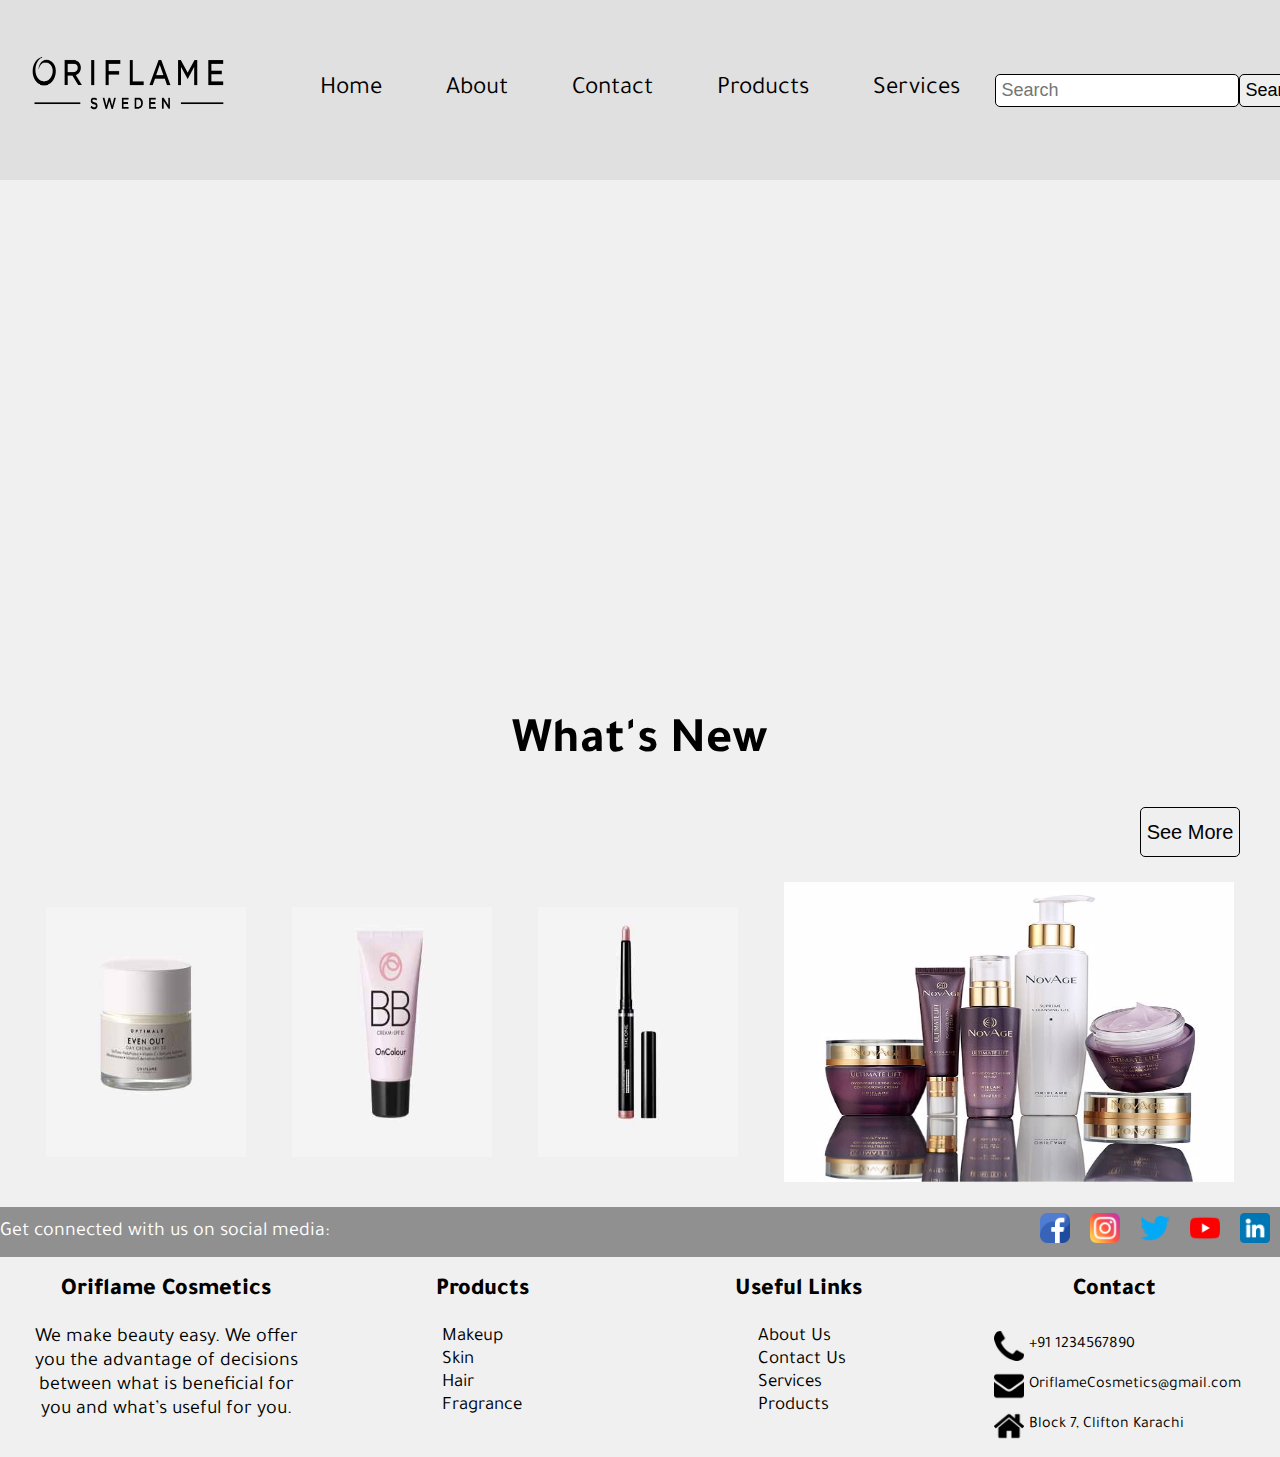
<file: index.html>
<!DOCTYPE html>
<html>

<head>
    <title>Home</title>
    <link rel="stylesheet" href="style.css">
    <link rel="stylesheet" href="home.css">
    <link href="https://fonts.googleapis.com/css2?family=Tajawal:wght@300;700&display=swap" rel="stylesheet">
</head>

<body>
    <div class="header">
        <div class="logo"><img src="images/icons/logo.png"></div>

        <div class="navbar">
            <div class="nav-item"><a href="home.html">Home</a></div>
            <div class="nav-item"><a href="about.html" target="_blank">About</a></div>
            <div class="nav-item"><a href="contact.html" target="_blank">Contact</a></div>
            <div class="nav-item"><a href="products.html" target="_blank">Products</a></div>
            <div class="nav-item"><a href="services.html" target="_blank">Services</a></div>
        </div>

        <div class="search">
            <input type="text" placeholder="Search">
            <button>Search</button>
        </div>
    </div>

    <div class="slider"></div>

    <div class="content">

        <h1>What's New</h1>

        <div class="add"><a href="products.html"><button>See More</button></a></div>

        <div class="cards-main">

            <div class="card">
                <div class="img"><img src="images/home/img1.jpg"></div>
            </div>

            <div class="card">
                <div class="img"><img src="images/home/img2.jpg"></div>
            </div>

            <div class="card">
                <div class="img"><img src="images/home/img3.jpg"></div>
             </div>

            <div class="card-big">
                <div class="img"><img src="images/home/img-big.jpg"></div>
            </div>
        </div>

    </div>

    <div class="footer">
        <div class="footer-first">
            <div class="connect">
                <p>Get connected with us on social media:</p>
            </div>
            <div class="social">
                <div class="social-item"><a href="https://www.facebook.com/" target="_blank"><img src="images/icons/facebook.png" alt="facebook"></a></div>
                <div class="social-item"><a href="https://www.instagram.com/" target="_blank"><img src="images/icons/instagram.png" alt="instagram"></a></div>
                <div class="social-item"><a href="https://www.twitter.com/" target="_blank"><img src="images/icons/twitter.png" alt="twitter"></a></div>
                <div class="social-item"><a href="https://www.youtube.com/" target="_blank"><img src="images/icons/youtube.png" alt="youtube"></a></div>
                <div class="social-item"><a href="https://www.linkedin.com/" target="_blank"><img src="images/icons/linkedin.png" alt="linkedin"></a></div>
            </div>
        </div>

        <div class="footer-second">

            <div class="footer-detail">
                <h2>Oriflame Cosmetics</h2>
                <p>We make beauty easy. We offer you the advantage of decisions between what is beneficial for you and what’s useful for you.</p>
            </div>

            <div class="footer-products">
                <h2>Products</h2>
                <ul>
                    <li><a href="products.html" target="_blank">Makeup</a></li>
                    <li><a href="products.html" target="_blank">Skin</a></li>
                    <li><a href="products.html" target="_blank">Hair</a></li>
                    <li><a href="products.html" target="_blank">Fragrance</a></li>
                </ul>
            </div>

            <div class="footer-links">
                <h2>Useful Links</h2>
                <ul>
                    <li><a href="about.html" target="_blank">About Us</a></li>
                    <li><a href="contact.html" target="_blank">Contact Us</a></li>
                    <li><a href="services.html" target="_blank">Services</a></li>
                    <li><a href="products.html" target="_blank">Products</a></li>
            </div>

            <div class="footer-contact">
                <h2>Contact</h2>
                <div class="contact-item">
                    <img src="images/icons/phone.png" alt="phone">
                    <p>+91 1234567890</p>
                </div>

                <div class="contact-item">
                    <img src="images/icons/mail.png" alt="email">
                    <p>OriflameCosmetics@gmail.com</p>
                </div>

                <div class="contact-item">
                    <img src="images/icons/location.png" alt="location">
                    <p>Block 7, Clifton Karachi</p>
                </div>
    </div>
</body>
</html>
</file>
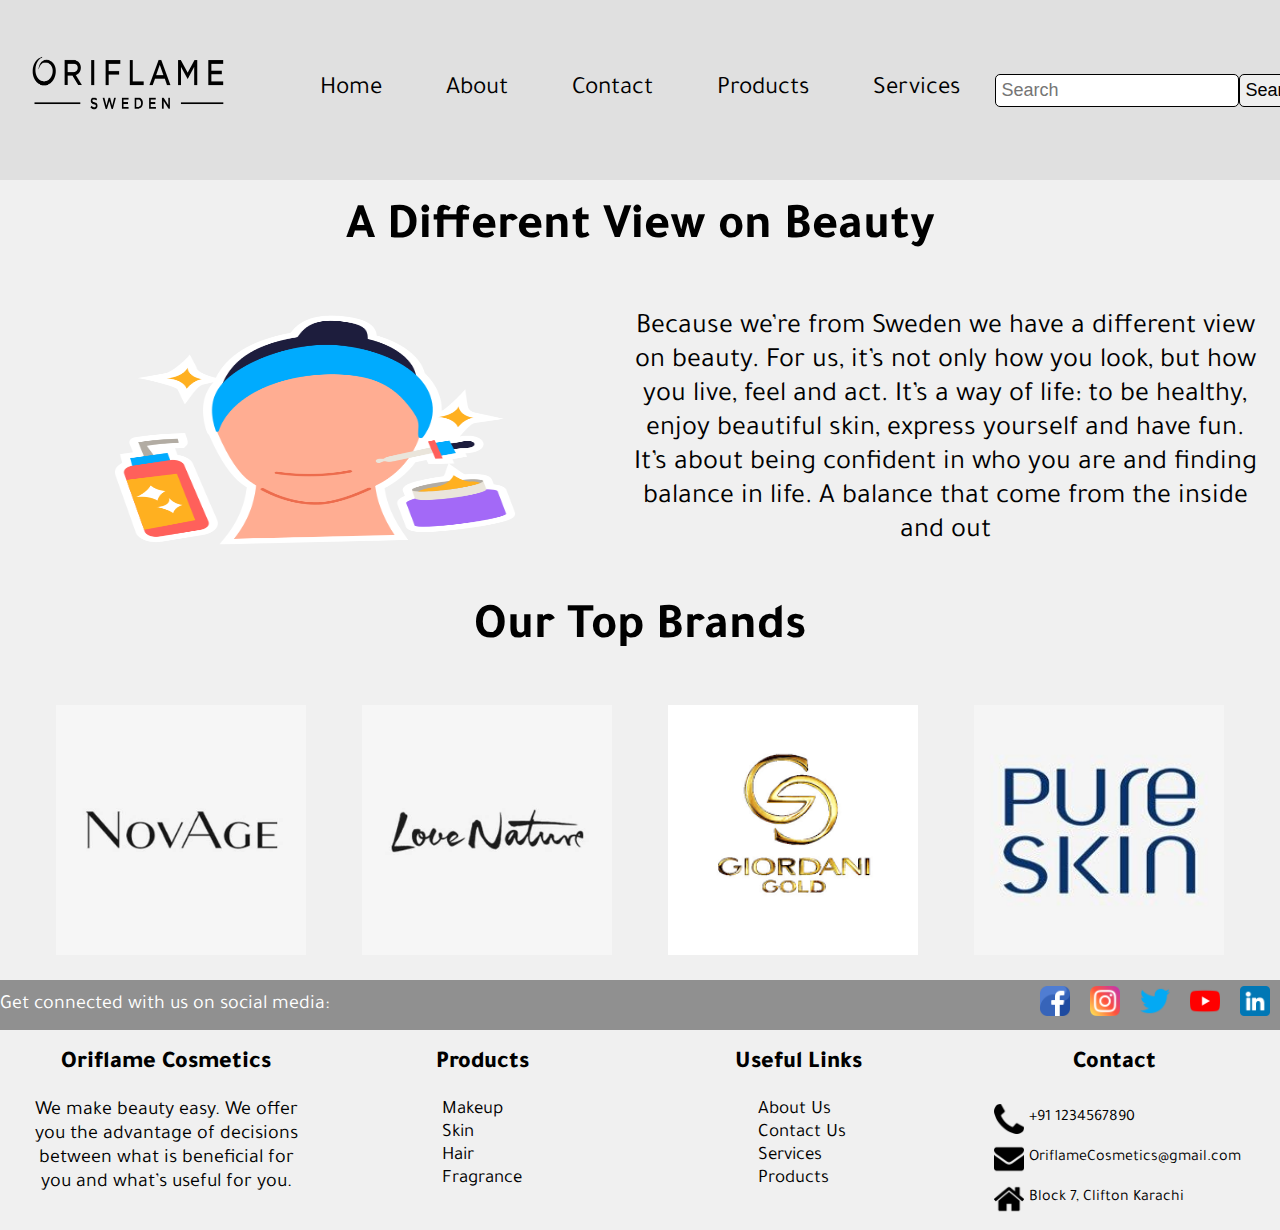
<file: about.html>
<!DOCTYPE html>
<html>

<head>
    <title>About</title>
    <link rel="stylesheet" href="style.css">
    <link rel="stylesheet" href="about.css">
    <link href="https://fonts.googleapis.com/css2?family=Tajawal:wght@300;700&display=swap" rel="stylesheet">
</head>

<body>
    <div class="header">
        <div class="logo"><img src="images/icons/logo.png"></div>

        <div class="navbar">
            <div class="nav-item"><a href="index.html" target="_blank">Home</a></div>
            <div class="nav-item"><a href="about.html">About</a></div>
            <div class="nav-item"><a href="contact.html" target="_blank">Contact</a></div>
            <div class="nav-item"><a href="products.html" target="_blank">Products</a></div>
            <div class="nav-item"><a href="services.html" target="_blank">Services</a></div>
        </div>

        <div class="search">
            <input type="text" placeholder="Search">
            <button>Search</button>
        </div>
    </div>

    <h1>A Different View on Beauty</h1>
    <div class="about">
        <div class="first">
            <img src="images/about/main.png">
        </div>

        <div class="second">
            <p>Because we’re from Sweden we have a different view on beauty. For us, it’s not only how you look,
                 but how you live, feel and act. It’s a way of life: to be healthy, enjoy beautiful skin, express 
                 yourself and have fun. It’s about being confident in who you are and finding balance in life. 
                 A balance that come from the inside and out </p>
        </div>
    </div>

    <h1>Our Top Brands</h1>
    <div class="team">
        <div class="card">
            <div class="team-img">
                <img src="images/about/team1.png">
            </div>
            
        </div>

        <div class="card">
            <div class="team-img">
                <img src="images/about/team2.png">
            </div>
        </div>

        <div class="card">
            <div class="team-img">
                <img src="images/about/team3.png">
            </div>
        </div>

        <div class="card">
            <div class="team-img">
                <img src="images/about/team4.png">
            </div>
        </div>
    </div>

    <div class="footer">
        <div class="footer-first">
            <div class="connect">
                <p>Get connected with us on social media:</p>
            </div>
            <div class="social">
                <div class="social-item"><a href="https://www.facebook.com/" target="_blank"><img src="images/icons/facebook.png" alt="facebook"></a></div>
                <div class="social-item"><a href="https://www.instagram.com/" target="_blank"><img src="images/icons/instagram.png" alt="instagram"></a></div>
                <div class="social-item"><a href="https://www.twitter.com/" target="_blank"><img src="images/icons/twitter.png" alt="twitter"></a></div>
                <div class="social-item"><a href="https://www.youtube.com/" target="_blank"><img src="images/icons/youtube.png" alt="youtube"></a></div>
                <div class="social-item"><a href="https://www.linkedin.com/" target="_blank"><img src="images/icons/linkedin.png" alt="linkedin"></a></div>
            </div>
        </div>

        <div class="footer-second">

            <div class="footer-detail">
                <h2>Oriflame Cosmetics</h2>
                <p>We make beauty easy. We offer you the advantage of decisions between what is beneficial for you and what’s useful for you.</p>
            </div>

            <div class="footer-products">
                <h2>Products</h2>
                <ul>
                    <li><a href="products.html" target="_blank">Makeup</a></li>
                    <li><a href="products.html" target="_blank">Skin</a></li>
                    <li><a href="products.html" target="_blank">Hair</a></li>
                    <li><a href="products.html" target="_blank">Fragrance</a></li>
                </ul>
            </div>

            <div class="footer-links">
                <h2>Useful Links</h2>
                <ul>
                    <li><a href="about.html" target="_blank">About Us</a></li>
                    <li><a href="contact.html" target="_blank">Contact Us</a></li>
                    <li><a href="services.html" target="_blank">Services</a></li>
                    <li><a href="products.html" target="_blank">Products</a></li>
            </div>

            <div class="footer-contact">
                <h2>Contact</h2>
                <div class="contact-item">
                    <img src="images/icons/phone.png" alt="phone">
                    <p>+91 1234567890</p>
                </div>

                <div class="contact-item">
                    <img src="images/icons/mail.png" alt="email">
                    <p>OriflameCosmetics@gmail.com</p>
                </div>

                <div class="contact-item">
                    <img src="images/icons/location.png" alt="location">
                    <p>Block 7, Clifton Karachi</p>
                </div>
    </div>
</body>
</html>
</file>
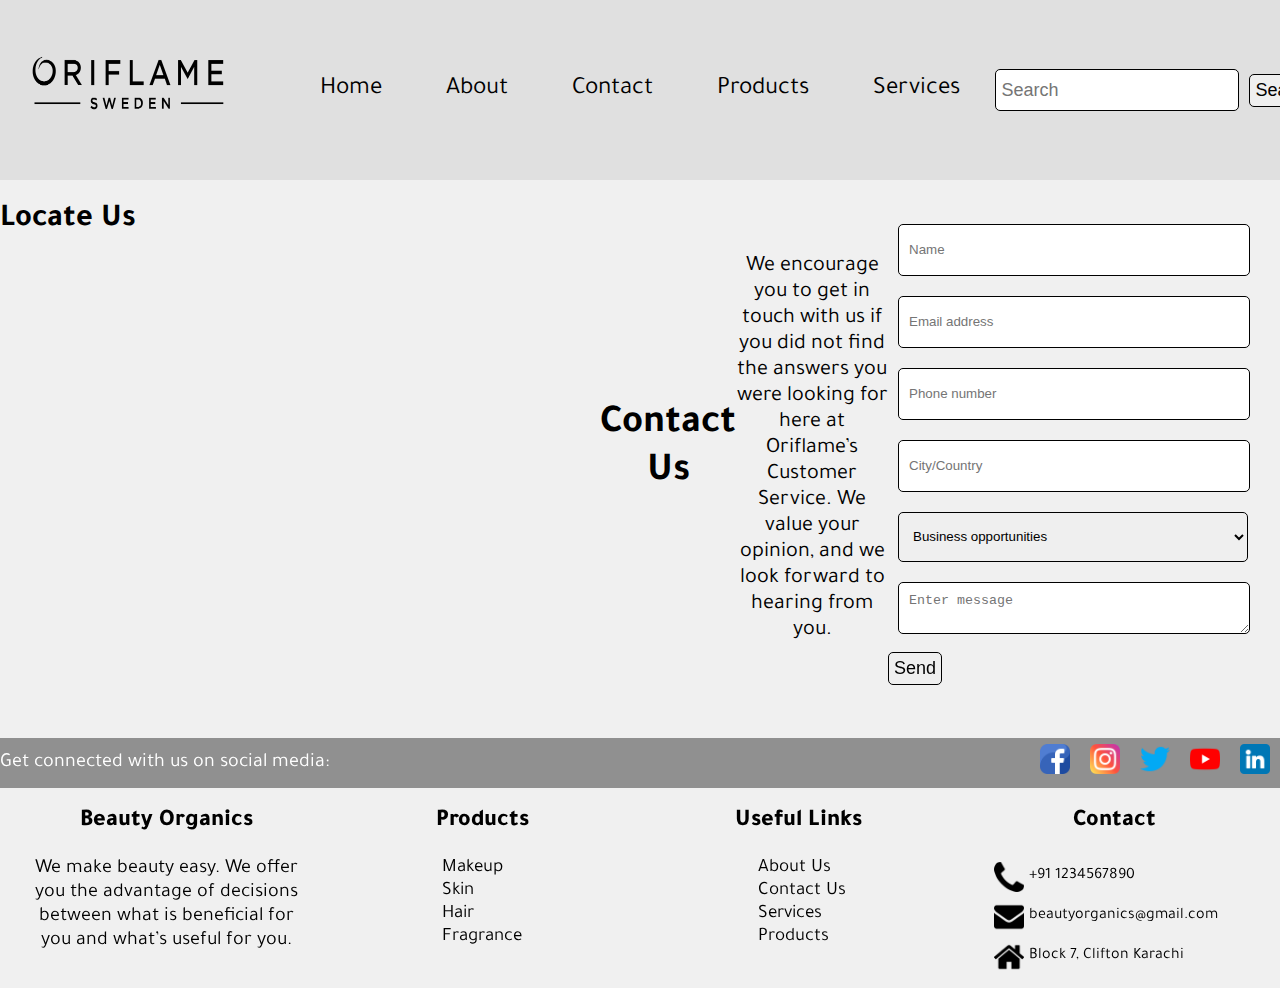
<file: contact.html>
<!DOCTYPE html>
<html>

<head>
    <title>Contact</title>
    <link rel="stylesheet" href="style.css">
    <link rel="stylesheet" href="contact.css">
    <link href="https://fonts.googleapis.com/css2?family=Tajawal:wght@300;700&display=swap" rel="stylesheet">
</head>

<body>
    <div class="header">
        <div class="logo"><img src="images/icons/logo.png"></div>

        <div class="navbar">
            <div class="nav-item"><a href="index.html" target="_blank">Home</a></div>
            <div class="nav-item"><a href="about.html" target="_blank">About</a></div>
            <div class="nav-item"><a href="contact.html">Contact</a></div>
            <div class="nav-item"><a href="products.html" target="_blank">Products</a></div>
            <div class="nav-item"><a href="services.html" target="_blank">Services</a></div>
        </div>

        <div class="search">
            <input type="text" placeholder="Search">
            <button>Search</button>
        </div>
    </div>

    <div class="main">
        <div class="locate">
            <h1>Locate Us</h1>
            <div class="map">
                <iframe src="https://www.google.com/maps/embed?pb=!1m18!1m12!1m3!1d3621.113154237841!2d67.03363891480656!3d24.825803684070294!2m3!1f0!2f0!3f0!3m2!1i1024!2i768!4f13.1!3m3!1m2!1s0x3eb33db79935f5e9%3A0xa38e505326246b1c!2sOriflame!5e0!3m2!1sen!2s!4v1665868504247!5m2!1sen!2s" width="600" height="450" style="border:0;" allowfullscreen="" loading="lazy" referrerpolicy="no-referrer-when-downgrade"></iframe>
            </div>
        </div>
        <div class="contact">

            <div class="form">

                <h1>Contact Us</h1>
                <p>We encourage you to get in touch with us if you did not find the answers you were looking 
                for here at Oriflame’s Customer Service. We value your opinion, and we look forward to hearing from you.</p>

                    <form>
                        <input type="text" placeholder="Name">
                        <input type="email" placeholder="Email address"> <br>
                        <input type="number" placeholder="Phone number">
                        <input type="text" placeholder="City/Country"> <br>
                        <select name="Your concern">
                            <option>Business opportunities</option>
                            <option>Product information</option>
                            <option>Order status</option>
                        </select> <br>
                        <textarea placeholder="Enter message"></textarea> <br>

                        <button type="submit">Send</button>
                    </form>
            </div>
        </div>
    </div>
    <br>
    
    <div class="footer">
        <div class="footer-first">
            <div class="connect">
                <p>Get connected with us on social media:</p>
            </div>
            <div class="social">
                <div class="social-item"><a href="https://www.facebook.com/" target="_blank"><img src="images/icons/facebook.png" alt="facebook"></a></div>
                <div class="social-item"><a href="https://www.instagram.com/" target="_blank"><img src="images/icons/instagram.png" alt="instagram"></a></div>
                <div class="social-item"><a href="https://www.twitter.com/" target="_blank"><img src="images/icons/twitter.png" alt="twitter"></a></div>
                <div class="social-item"><a href="https://www.youtube.com/" target="_blank"><img src="images/icons/youtube.png" alt="youtube"></a></div>
                <div class="social-item"><a href="https://www.linkedin.com/" target="_blank"><img src="images/icons/linkedin.png" alt="linkedin"></a></div>
            </div>
        </div>

        <div class="footer-second">

            <div class="footer-detail">
                <h2>Beauty Organics</h2>
                <p>We make beauty easy. We offer you the advantage of decisions between what is beneficial for you and what’s useful for you.</p>
            </div>

            <div class="footer-products">
                <h2>Products</h2>
                <ul>
                    <li><a href="products.html" target="_blank">Makeup</a></li>
                    <li><a href="products.html" target="_blank">Skin</a></li>
                    <li><a href="products.html" target="_blank">Hair</a></li>
                    <li><a href="products.html" target="_blank">Fragrance</a></li>
                </ul>
            </div>

            <div class="footer-links">
                <h2>Useful Links</h2>
                <ul>
                    <li><a href="about.html" target="_blank">About Us</a></li>
                    <li><a href="contact.html" target="_blank">Contact Us</a></li>
                    <li><a href="services.html" target="_blank">Services</a></li>
                    <li><a href="products.html" target="_blank">Products</a></li>
            </div>

            <div class="footer-contact">
                <h2>Contact</h2>
                <div class="contact-item">
                    <img src="images/icons/phone.png" alt="phone">
                    <p>+91 1234567890</p>
                </div>

                <div class="contact-item">
                    <img src="images/icons/mail.png" alt="email">
                    <p>beautyorganics@gmail.com</p>
                </div>

                <div class="contact-item">
                    <img src="images/icons/location.png" alt="location">
                    <p>Block 7, Clifton Karachi</p>
                </div>
    </div>
</body>
</html>
</file>
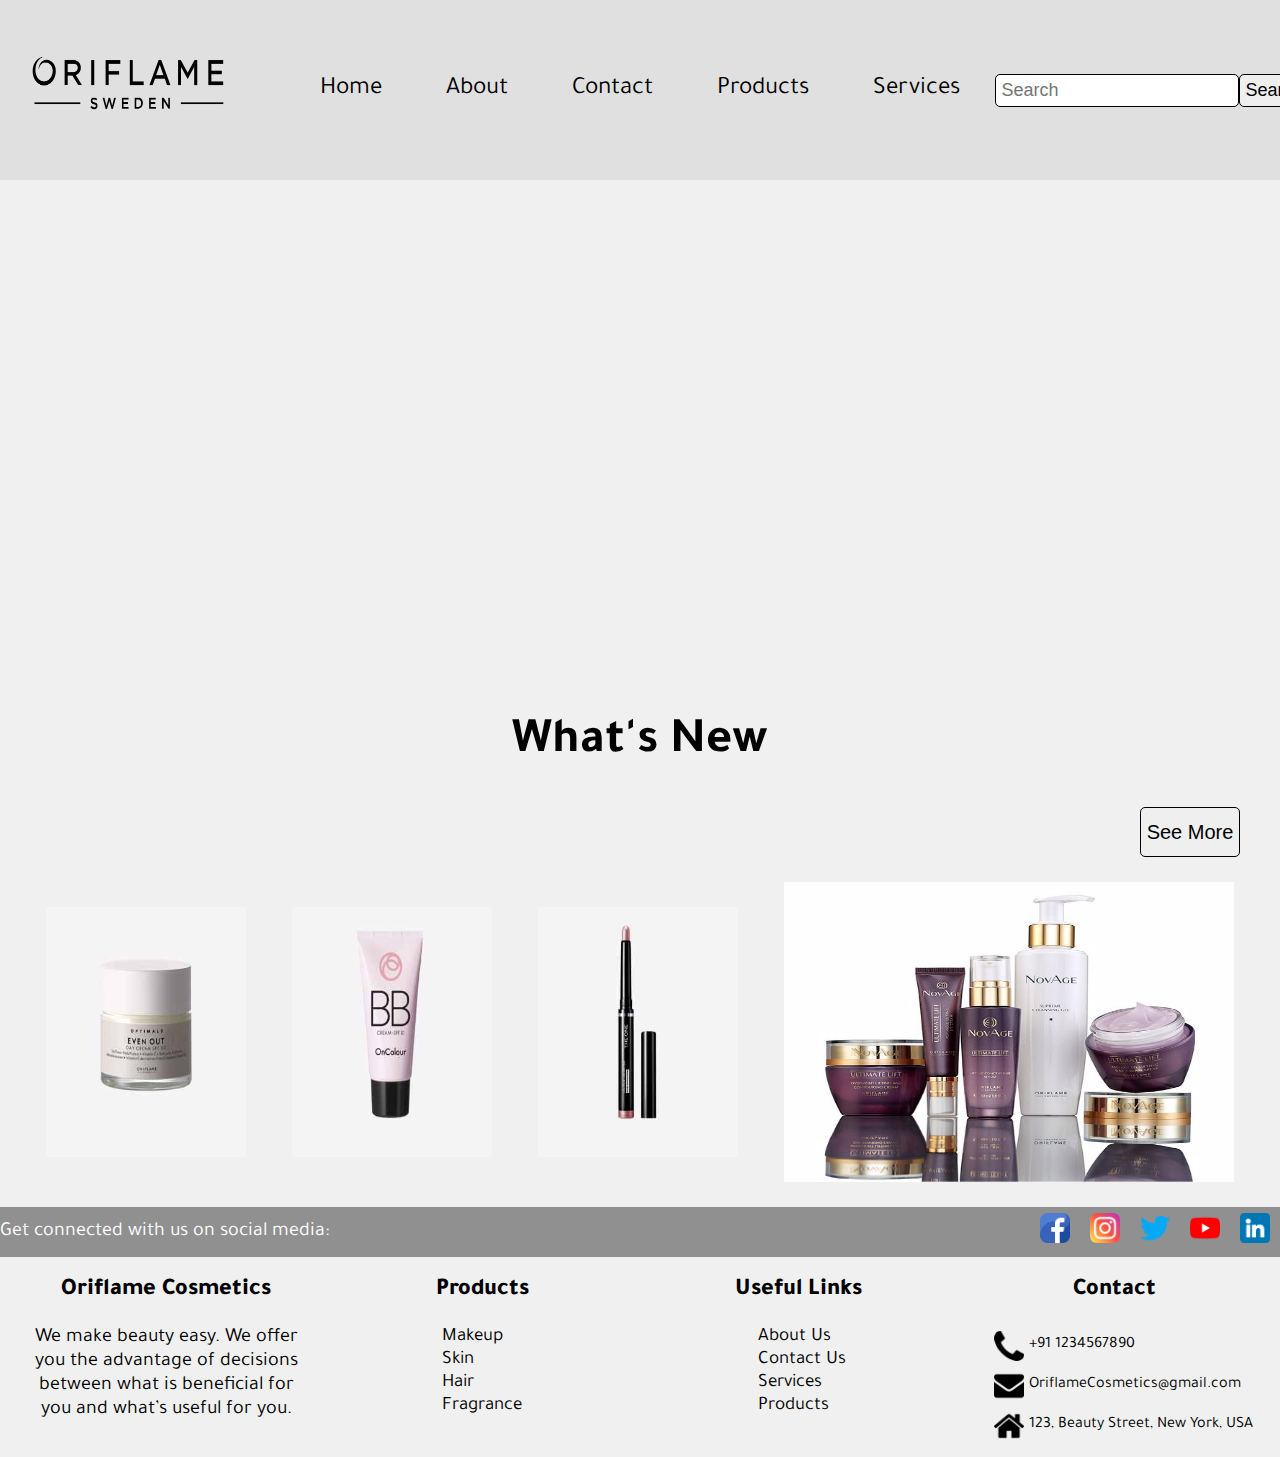
<file: home.html>
<!DOCTYPE html>
<html>

<head>
    <title>Home</title>
    <link rel="stylesheet" href="style.css">
    <link rel="stylesheet" href="home.css">
    <link href="https://fonts.googleapis.com/css2?family=Tajawal:wght@300;700&display=swap" rel="stylesheet">
</head>

<body>
    <div class="header">
        <div class="logo"><img src="images/icons/logo.png"></div>

        <div class="navbar">
            <div class="nav-item"><a href="home.html">Home</a></div>
            <div class="nav-item"><a href="about.html" target="_blank">About</a></div>
            <div class="nav-item"><a href="contact.html" target="_blank">Contact</a></div>
            <div class="nav-item"><a href="products.html" target="_blank">Products</a></div>
            <div class="nav-item"><a href="services.html" target="_blank">Services</a></div>
        </div>

        <div class="search">
            <input type="text" placeholder="Search">
            <button>Search</button>
        </div>
    </div>

    <div class="slider"></div>

    <div class="content">

        <h1>What's New</h1>

        <div class="add"><a href="products.html"><button>See More</button></a></div>

        <div class="cards-main">

            <div class="card">
                <div class="img"><img src="images/home/img1.jpg"></div>
            </div>

            <div class="card">
                <div class="img"><img src="images/home/img2.jpg"></div>
            </div>

            <div class="card">
                <div class="img"><img src="images/home/img3.jpg"></div>
             </div>

            <div class="card-big">
                <div class="img"><img src="images/home/img-big.jpg"></div>
            </div>
        </div>

    </div>

    <div class="footer">
        <div class="footer-first">
            <div class="connect">
                <p>Get connected with us on social media:</p>
            </div>
            <div class="social">
                <div class="social-item"><a href="https://www.facebook.com/" target="_blank"><img src="images/icons/facebook.png" alt="facebook"></a></div>
                <div class="social-item"><a href="https://www.instagram.com/" target="_blank"><img src="images/icons/instagram.png" alt="instagram"></a></div>
                <div class="social-item"><a href="https://www.twitter.com/" target="_blank"><img src="images/icons/twitter.png" alt="twitter"></a></div>
                <div class="social-item"><a href="https://www.youtube.com/" target="_blank"><img src="images/icons/youtube.png" alt="youtube"></a></div>
                <div class="social-item"><a href="https://www.linkedin.com/" target="_blank"><img src="images/icons/linkedin.png" alt="linkedin"></a></div>
            </div>
        </div>

        <div class="footer-second">

            <div class="footer-detail">
                <h2>Oriflame Cosmetics</h2>
                <p>We make beauty easy. We offer you the advantage of decisions between what is beneficial for you and what’s useful for you.</p>
            </div>

            <div class="footer-products">
                <h2>Products</h2>
                <ul>
                    <li><a href="products.html" target="_blank">Makeup</a></li>
                    <li><a href="products.html" target="_blank">Skin</a></li>
                    <li><a href="products.html" target="_blank">Hair</a></li>
                    <li><a href="products.html" target="_blank">Fragrance</a></li>
                </ul>
            </div>

            <div class="footer-links">
                <h2>Useful Links</h2>
                <ul>
                    <li><a href="about.html" target="_blank">About Us</a></li>
                    <li><a href="contact.html" target="_blank">Contact Us</a></li>
                    <li><a href="services.html" target="_blank">Services</a></li>
                    <li><a href="products.html" target="_blank">Products</a></li>
            </div>

            <div class="footer-contact">
                <h2>Contact</h2>
                <div class="contact-item">
                    <img src="images/icons/phone.png" alt="phone">
                    <p>+91 1234567890</p>
                </div>

                <div class="contact-item">
                    <img src="images/icons/mail.png" alt="email">
                    <p>OriflameCosmetics@gmail.com</p>
                </div>

                <div class="contact-item">
                    <img src="images/icons/location.png" alt="location">
                    <p>123, Beauty Street, New York, USA</p>
                </div>
    </div>
</body>
</html>
</file>
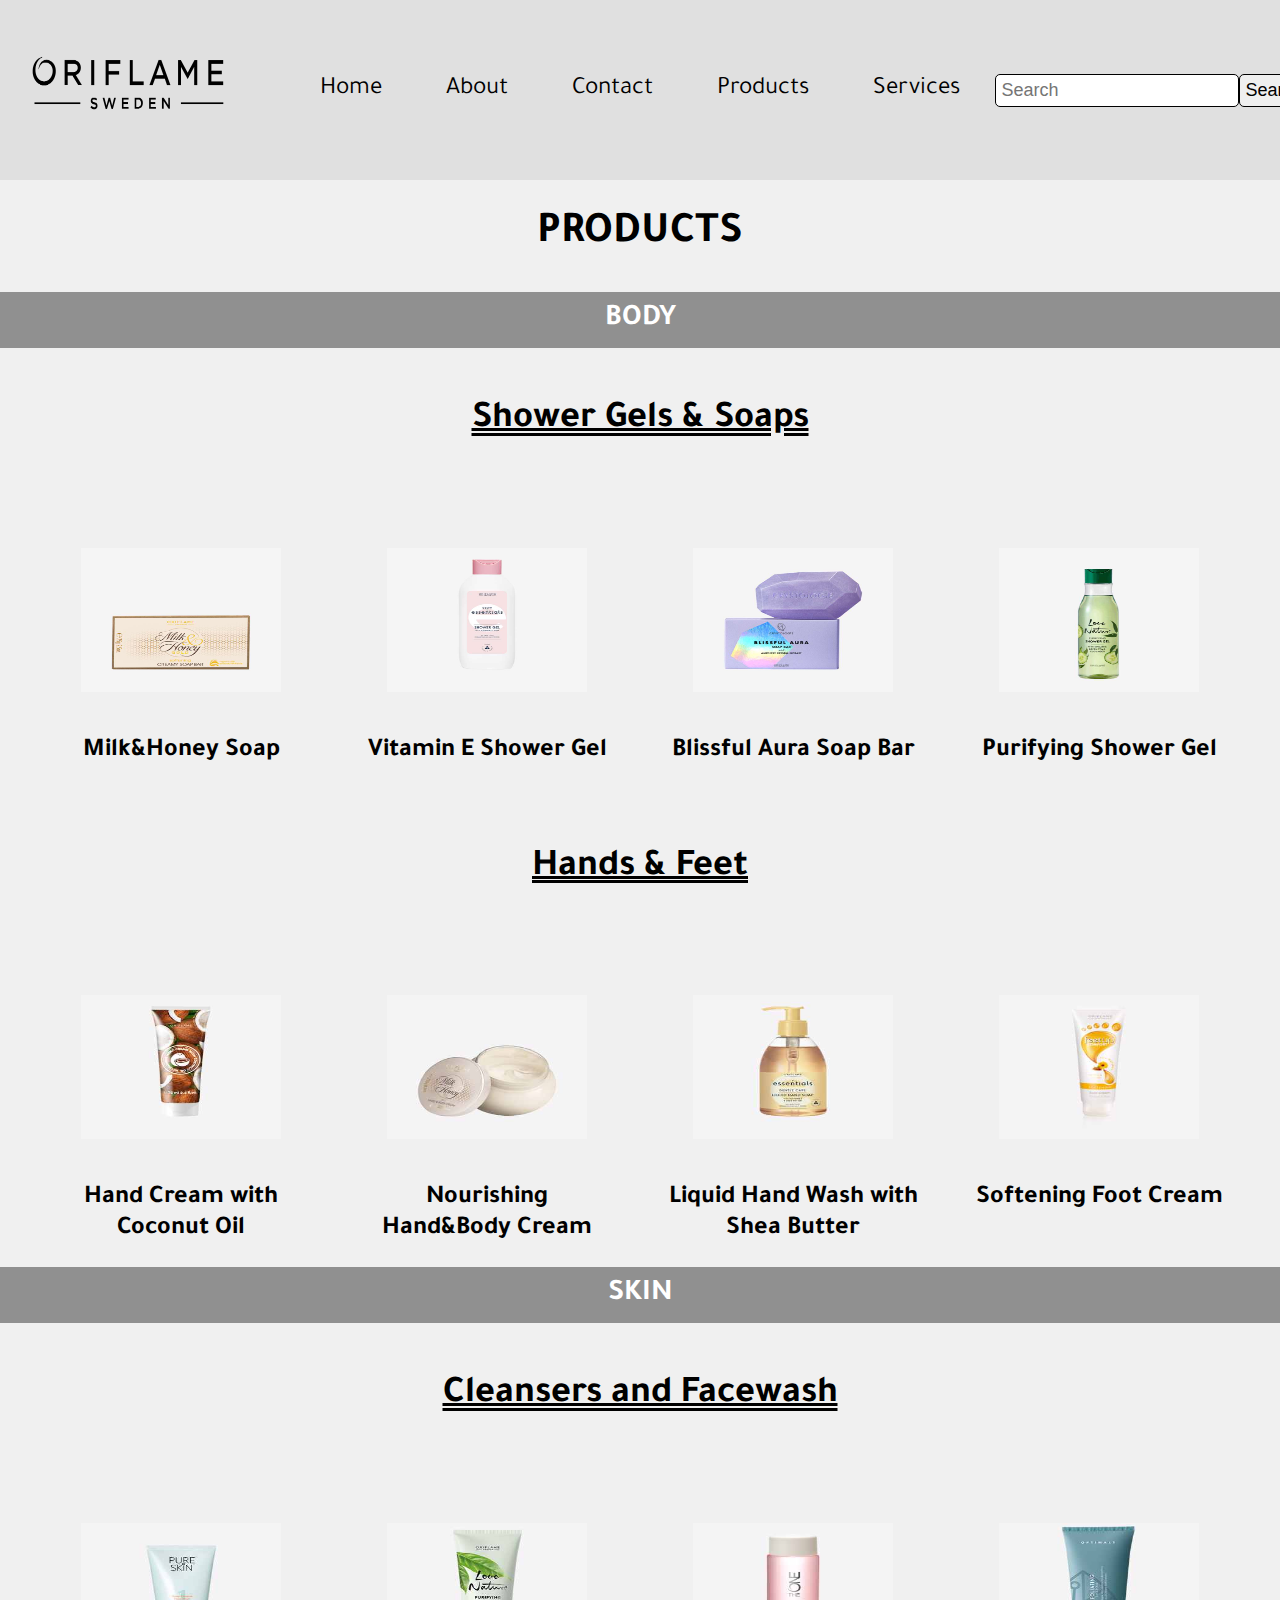
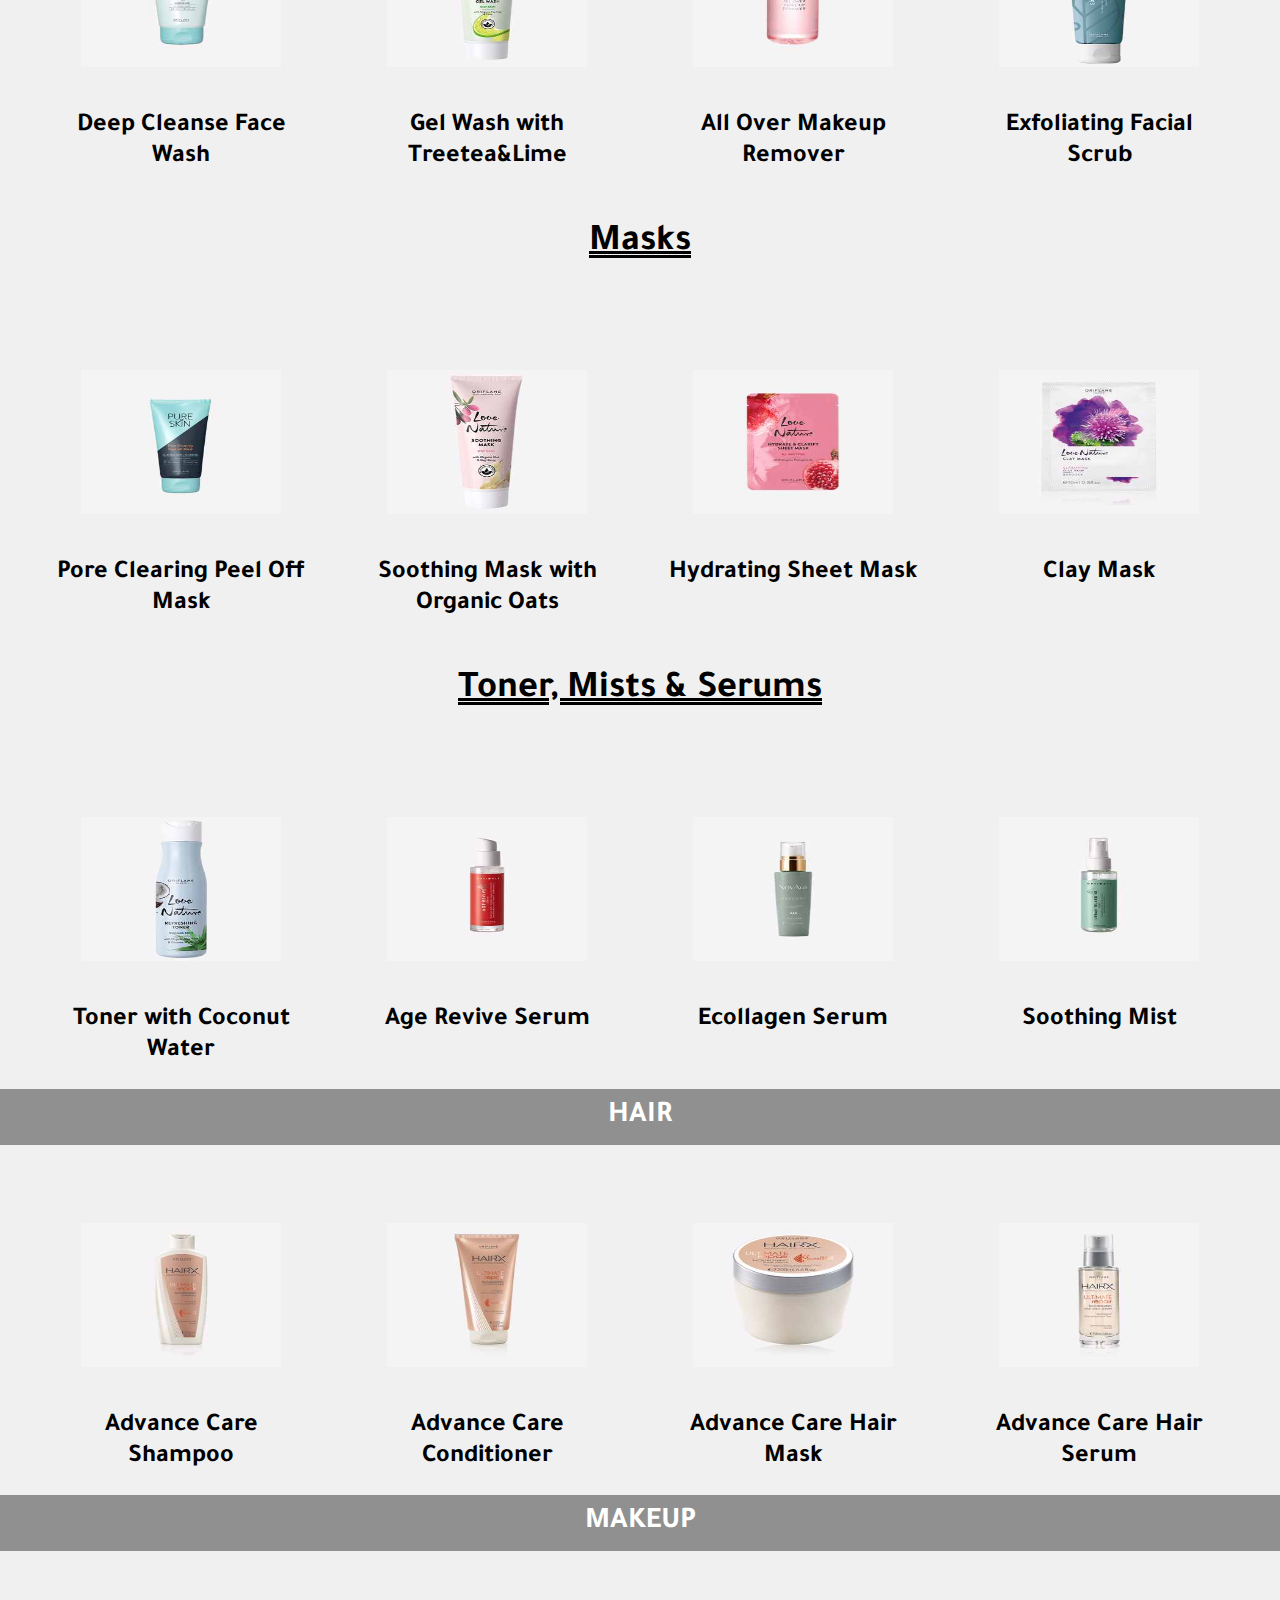
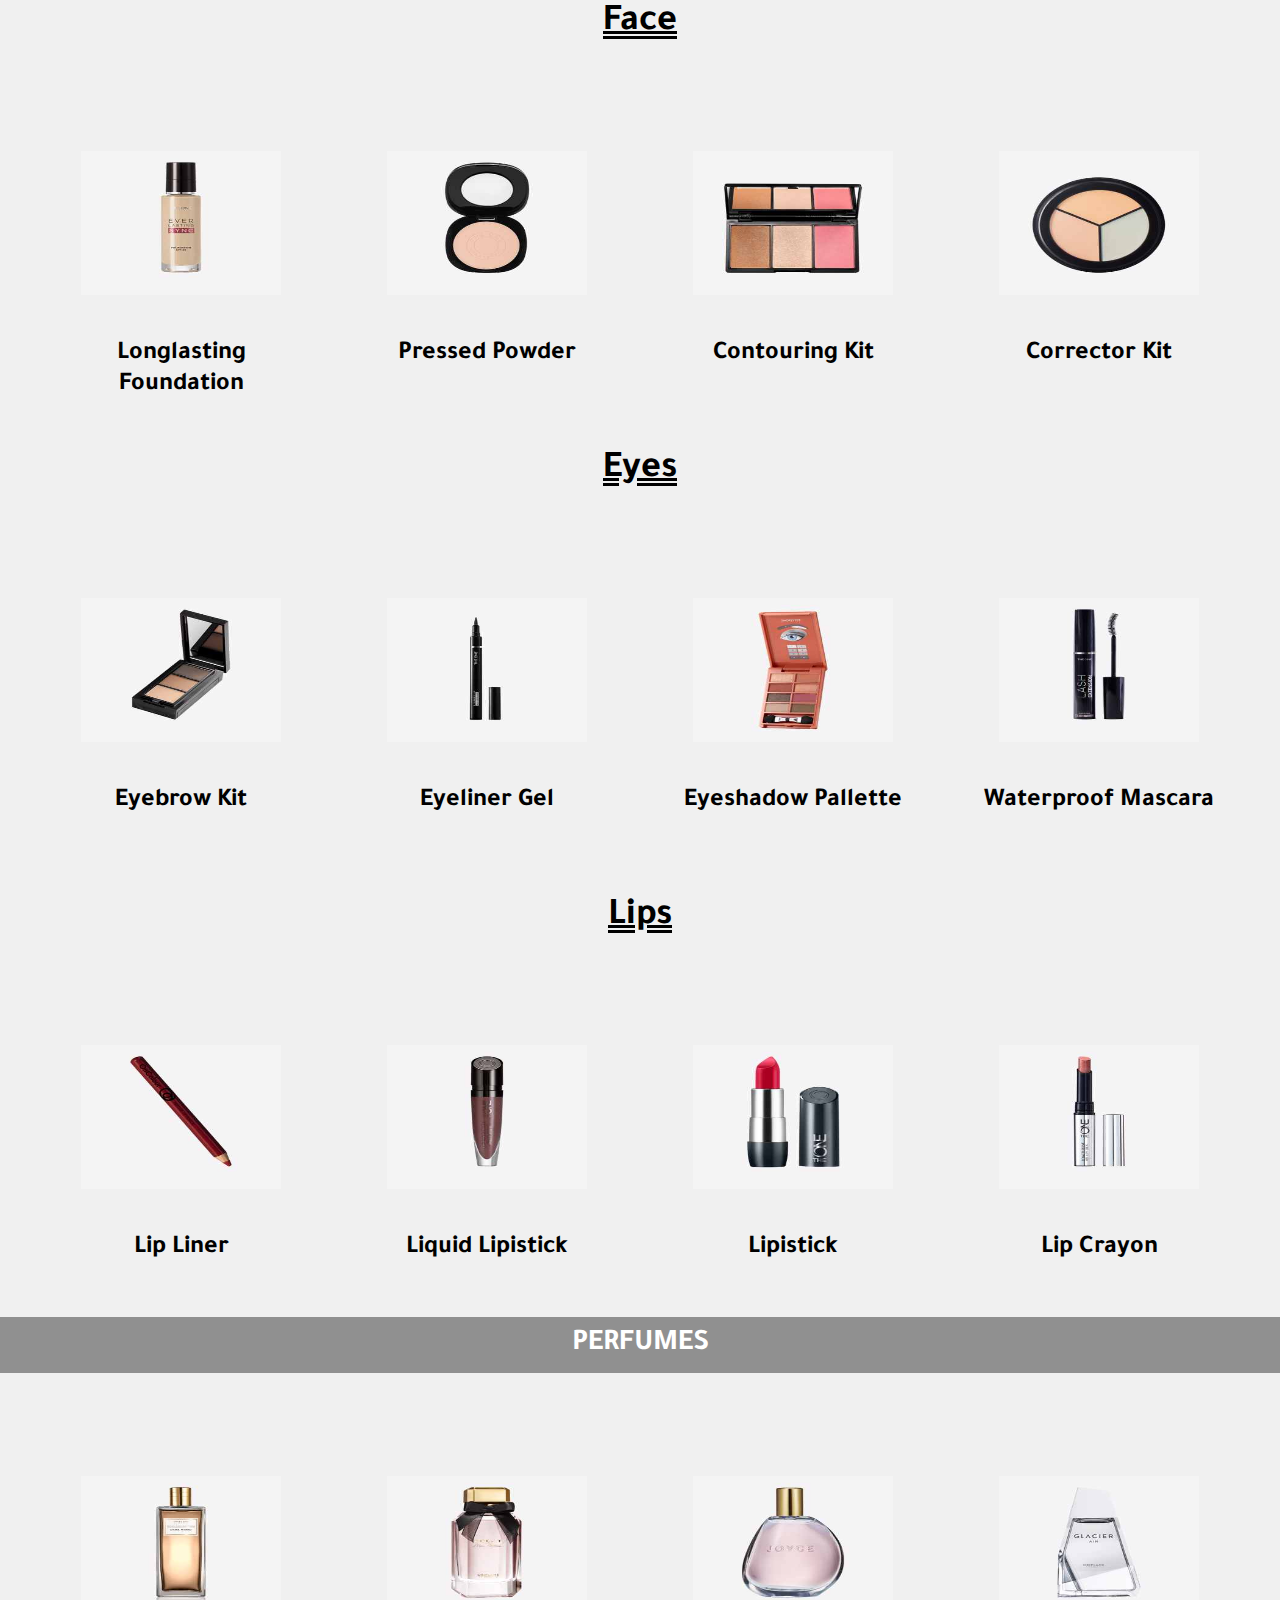
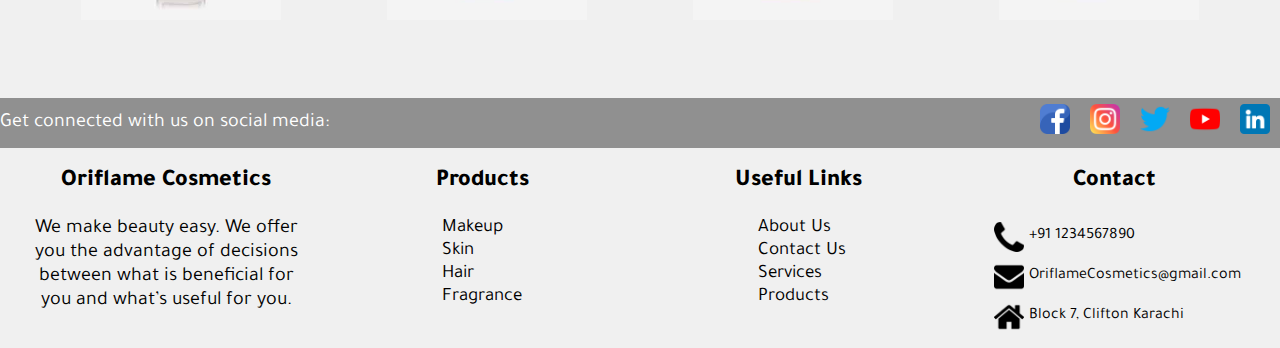
<file: products.html>
<!DOCTYPE html>
<html>

<head>
    <title>Products</title>
    <link rel="stylesheet" href="style.css">
    <link rel="stylesheet" href="products.css">
    <link href="https://fonts.googleapis.com/css2?family=Tajawal:wght@300;700&display=swap" rel="stylesheet">
</head>

<body>
    <div class="header">
        <div class="logo"><img src="images/icons/logo.png"></div>

        <div class="navbar">
            <div class="nav-item"><a href="index.html" target="_blank">Home</a></div>
            <div class="nav-item"><a href="about.html" target="_blank">About</a></div>
            <div class="nav-item"><a href="contact.html" target="_blank">Contact</a></div>
            <div class="nav-item"><a href="products.html">Products</a></div>
            <div class="nav-item"><a href="services.html" target="_blank">Services</a></div>
        </div>

        <div class="search">
            <input type="text" placeholder="Search">
            <button>Search</button>
        </div>
    </div>

    <h1>PRODUCTS</h1>

    <div class="product">

        <h2 class="name">BODY</h2>

        <h4>Shower Gels & Soaps</h4>

        <div class="row">
            <div class="card">
                <div class="card-img">
                    <img src="images/products/body/img1.jpg">
                </div>
                <div class="desc">
                    <h3>Milk&Honey Soap</h3>
                </div>
            </div>

            <div class="card">
                <div class="card-img">
                    <img src="images/products/body/img2.jpg">
                </div>
                <div class="desc">
                    <h3>Vitamin E Shower Gel</h3>
                </div>
            </div>

            <div class="card">
                <div class="card-img">
                    <img src="images/products/body/img3.jpg">
                </div>
                <div class="desc">
                    <h3>Blissful Aura Soap Bar</h3>
                </div>
            </div>

            <div class="card">
                <div class="card-img">
                    <img src="images/products/body/img4.jpg">
                </div>
                <div class="desc">
                    <h3>Purifying Shower Gel</h3>
                </div>
            </div>

        </div>

        <h4>Hands & Feet</h4>
        <div class="row">
            <div class="card">
                <div class="card-img">
                    <img src="images/products/handfeet/img1.jpg">
                </div>
                <div class="desc">
                    <h3>Hand Cream with Coconut Oil</h3>
                </div>
            </div>

            <div class="card">
                <div class="card-img">
                    <img src="images/products/handfeet/img2.jpg">
                </div>
                <div class="desc">
                    <h3>Nourishing Hand&Body Cream</h3>
                </div>
            </div>

            <div class="card">
                <div class="card-img">
                    <img src="images/products/handfeet/img3.jpg">
                </div>
                <div class="desc">
                    <h3>Liquid Hand Wash with Shea Butter</h3>
                </div>
            </div>

            <div class="card">
                <div class="card-img">
                    <img src="images/products/handfeet/img4.jpg">
                </div>
                <div class="desc">
                    <h3>Softening Foot Cream</h3>
                </div>
            </div>
        </div>

        <h2 class="name">SKIN</h2>

        <h4>Cleansers and Facewash</h4>

        <div class="row">
            <div class="card">
                <div class="card-img">
                    <img src="images/products/cleansers/img1.jpg">
                </div>
                <div class="desc">
                    <h3>Deep Cleanse Face Wash</h3>
                </div>
            </div>

            <div class="card">
                <div class="card-img">
                    <img src="images/products/cleansers/img2.jpg">
                </div>
                <div class="desc">
                    <h3>Gel Wash with Treetea&Lime</h3>
                </div>
            </div>

            <div class="card">
                <div class="card-img">
                    <img src="images/products/cleansers/img3.jpg">
                </div>
                <div class="desc">
                    <h3>All Over Makeup Remover</h3>
                </div>
            </div>

            <div class="card">
                <div class="card-img">
                    <img src="images/products/cleansers/img4.jpg">
                </div>
                <div class="desc">
                    <h3>Exfoliating Facial Scrub</h3>
                </div>
            </div>
        </div>

        <h4>Masks</h4>
        <div class="row">
            <div class="card">
                <div class="card-img">
                    <img src="images/products/mask/img1.jpg">
                </div>
                <div class="desc">
                    <h3>Pore Clearing Peel Off Mask</h3>
                </div>
            </div>

            <div class="card">
                <div class="card-img">
                    <img src="images/products/mask/img2.jpg">
                </div>
                <div class="desc">
                    <h3>Soothing Mask with Organic Oats</h3>
                </div>
            </div>

            <div class="card">
                <div class="card-img">
                    <img src="images/products/mask/img3.jpg">
                </div>
                <div class="desc">
                    <h3>Hydrating Sheet Mask</h3>
                </div>
            </div>

            <div class="card">
                <div class="card-img">
                    <img src="images/products/mask/img4.jpg">
                </div>
                <div class="desc">
                    <h3>Clay Mask</h3>
                </div>
            </div>
        </div>

        <h4>Toner, Mists & Serums</h4>

        <div class="row">
            <div class="card">
                <div class="card-img">
                    <img src="images/products/toner/img1.jpg">
                </div>
                <div class="desc">
                    <h3>Toner with Coconut Water</h3>
                </div>
            </div>

            <div class="card">
                <div class="card-img">
                    <img src="images/products/toner/img2.jpg">
                </div>
                <div class="desc">
                    <h3>Age Revive Serum</h3>
                </div>
            </div>

            <div class="card">
                <div class="card-img">
                    <img src="images/products/toner/img3.jpg">
                </div>
                <div class="desc">
                    <h3>Ecollagen Serum</h3>
                </div>
            </div>

            <div class="card">
                <div class="card-img">
                    <img src="images/products/toner/img4.jpg">
                </div>
                <div class="desc">
                    <h3>Soothing Mist</h3>
                </div>
            </div>
        </div>

        <h2 class="name">HAIR</h2>
        <div class="row">
            <div class="card">
                <div class="card-img">
                    <img src="images/products/hair/img1.jpg">
                </div>
                <div class="desc">
                    <h3>Advance Care Shampoo</h3>
                </div>
            </div>

            <div class="card">
                <div class="card-img">
                    <img src="images/products/hair/img2.jpg">
                </div>
                <div class="desc">
                    <h3>Advance Care Conditioner</h3>
                </div>
            </div>

            <div class="card">
                <div class="card-img">
                    <img src="images/products/hair/img3.jpg">
                </div>
                <div class="desc">
                    <h3>Advance Care Hair Mask</h3>
                </div>
            </div>

            <div class="card">
                <div class="card-img">
                    <img src="images/products/hair/img4.jpg">
                </div>
                <div class="desc">
                    <h3>Advance Care Hair Serum</h3>
                </div>
            </div>
        </div>

        <h2 class="name">MAKEUP</h2>

        <h4>Face</h4>

        <div class="row">
            <div class="card">
                <div class="card-img">
                    <img src="images/products/face/img1.jpg">
                </div>
                <div class="desc">
                    <h3>Longlasting Foundation</h3>
                </div>
            </div>

            <div class="card">
                <div class="card-img">
                    <img src="images/products/face/img2.jpg">
                </div>
                <div class="desc">
                    <h3>Pressed Powder</h3>
                </div>
            </div>

            <div class="card">
                <div class="card-img">
                    <img src="images/products/face/img3.jpg">
                </div>
                <div class="desc">
                    <h3>Contouring Kit</h3>
                </div>
            </div>

            <div class="card">
                <div class="card-img">
                    <img src="images/products/face/img4.jpg">
            </div>
            <div class="desc">
                <h3>Corrector Kit</h3>
            </div>
        </div>

        </div>
            
        <h4>Eyes</h4>

        <div class="row">
            <div class="card">
                <div class="card-img">
                    <img src="images/products/eyes/img1.jpg">
                </div>
                <div class="desc">
                    <h3>Eyebrow Kit</h3>
                </div>
            </div>

            <div class="card">
                <div class="card-img">
                    <img src="images/products/eyes/img2.jpg">
                </div>
                <div class="desc">
                    <h3>Eyeliner Gel</h3>
                </div>
            </div>

            <div class="card">
                <div class="card-img">
                    <img src="images/products/eyes/img3.jpg">
                </div>
                <div class="desc">
                    <h3>Eyeshadow Pallette</h3>
                </div>
            </div>

            <div class="card">
                <div class="card-img">
                    <img src="images/products/eyes/img4.jpg">
                </div>
                <div class="desc">
                    <h3>Waterproof Mascara</h3>
                </div>
            </div>
        </div>

        <h4>Lips</h4>

        <div class="row">
            <div class="card">
                <div class="card-img">
                    <img src="images/products/lips/img1.jpg">
                </div>
                <div class="desc">
                    <h3>Lip Liner</h3>
                </div>
            </div>

            <div class="card">
                <div class="card-img">
                    <img src="images/products/lips/img2.jpg">
                </div>
                <div class="desc">
                    <h3>Liquid Lipistick</h3>
                </div>
            </div>

            <div class="card">
                <div class="card-img">
                    <img src="images/products/lips/img3.jpg">
                </div>
                <div class="desc">
                    <h3>Lipistick</h3>
                </div>
            </div>

            <div class="card">
                <div class="card-img">
                    <img src="images/products/lips/img4.jpg">
                </div>
                <div class="desc">
                    <h3>Lip Crayon</h3>
                </div>
            </div>
        </div>

        <h2 class="name">PERFUMES</h2>

        <div class="row">
            <div class="card" style="height: 250px;">
                <div class="card-img">
                    <img src="images/products/perfume/img1.jpg">
                </div>
            </div>

            <div class="card" style="height: 250px;">
                <div class="card-img">
                    <img src="images/products/perfume/img2.jpg">
                </div>
            </div>

            <div class="card" style="height: 250px;">
                <div class="card-img">
                    <img src="images/products/perfume/img3.jpg">
                </div>
            </div>

            <div class="card" style="height: 250px;">
                <div class="card-img">
                    <img src="images/products/perfume/img4.jpg">
                </div>
            </div>

        </div>

    </div>

    <div class="footer">
        <div class="footer-first">
            <div class="connect">
                <p>Get connected with us on social media:</p>
            </div>
            <div class="social">
                <div class="social-item"><a href="https://www.facebook.com/" target="_blank"><img src="images/icons/facebook.png" alt="facebook"></a></div>
                <div class="social-item"><a href="https://www.instagram.com/" target="_blank"><img src="images/icons/instagram.png" alt="instagram"></a></div>
                <div class="social-item"><a href="https://www.twitter.com/" target="_blank"><img src="images/icons/twitter.png" alt="twitter"></a></div>
                <div class="social-item"><a href="https://www.youtube.com/" target="_blank"><img src="images/icons/youtube.png" alt="youtube"></a></div>
                <div class="social-item"><a href="https://www.linkedin.com/" target="_blank"><img src="images/icons/linkedin.png" alt="linkedin"></a></div>
            </div>
        </div>

        <div class="footer-second">

            <div class="footer-detail">
                <h2>Oriflame Cosmetics</h2>
                <p>We make beauty easy. We offer you the advantage of decisions between what is beneficial for you and what’s useful for you.</p>
            </div>

            <div class="footer-products">
                <h2>Products</h2>
                <ul>
                    <li><a href="products.html" target="_blank">Makeup</a></li>
                    <li><a href="products.html" target="_blank">Skin</a></li>
                    <li><a href="products.html" target="_blank">Hair</a></li>
                    <li><a href="products.html" target="_blank">Fragrance</a></li>
                </ul>
            </div>

            <div class="footer-links">
                <h2>Useful Links</h2>
                <ul>
                    <li><a href="about.html" target="_blank">About Us</a></li>
                    <li><a href="contact.html" target="_blank">Contact Us</a></li>
                    <li><a href="services.html" target="_blank">Services</a></li>
                    <li><a href="products.html" target="_blank">Products</a></li>
            </div>

            <div class="footer-contact">
                <h2>Contact</h2>
                <div class="contact-item">
                    <img src="images/icons/phone.png" alt="phone">
                    <p>+91 1234567890</p>
                </div>

                <div class="contact-item">
                    <img src="images/icons/mail.png" alt="email">
                    <p>OriflameCosmetics@gmail.com</p>
                </div>

                <div class="contact-item">
                    <img src="images/icons/location.png" alt="location">
                    <p>Block 7, Clifton Karachi</p>
                </div>
    </div>
</body>
</html>
</file>
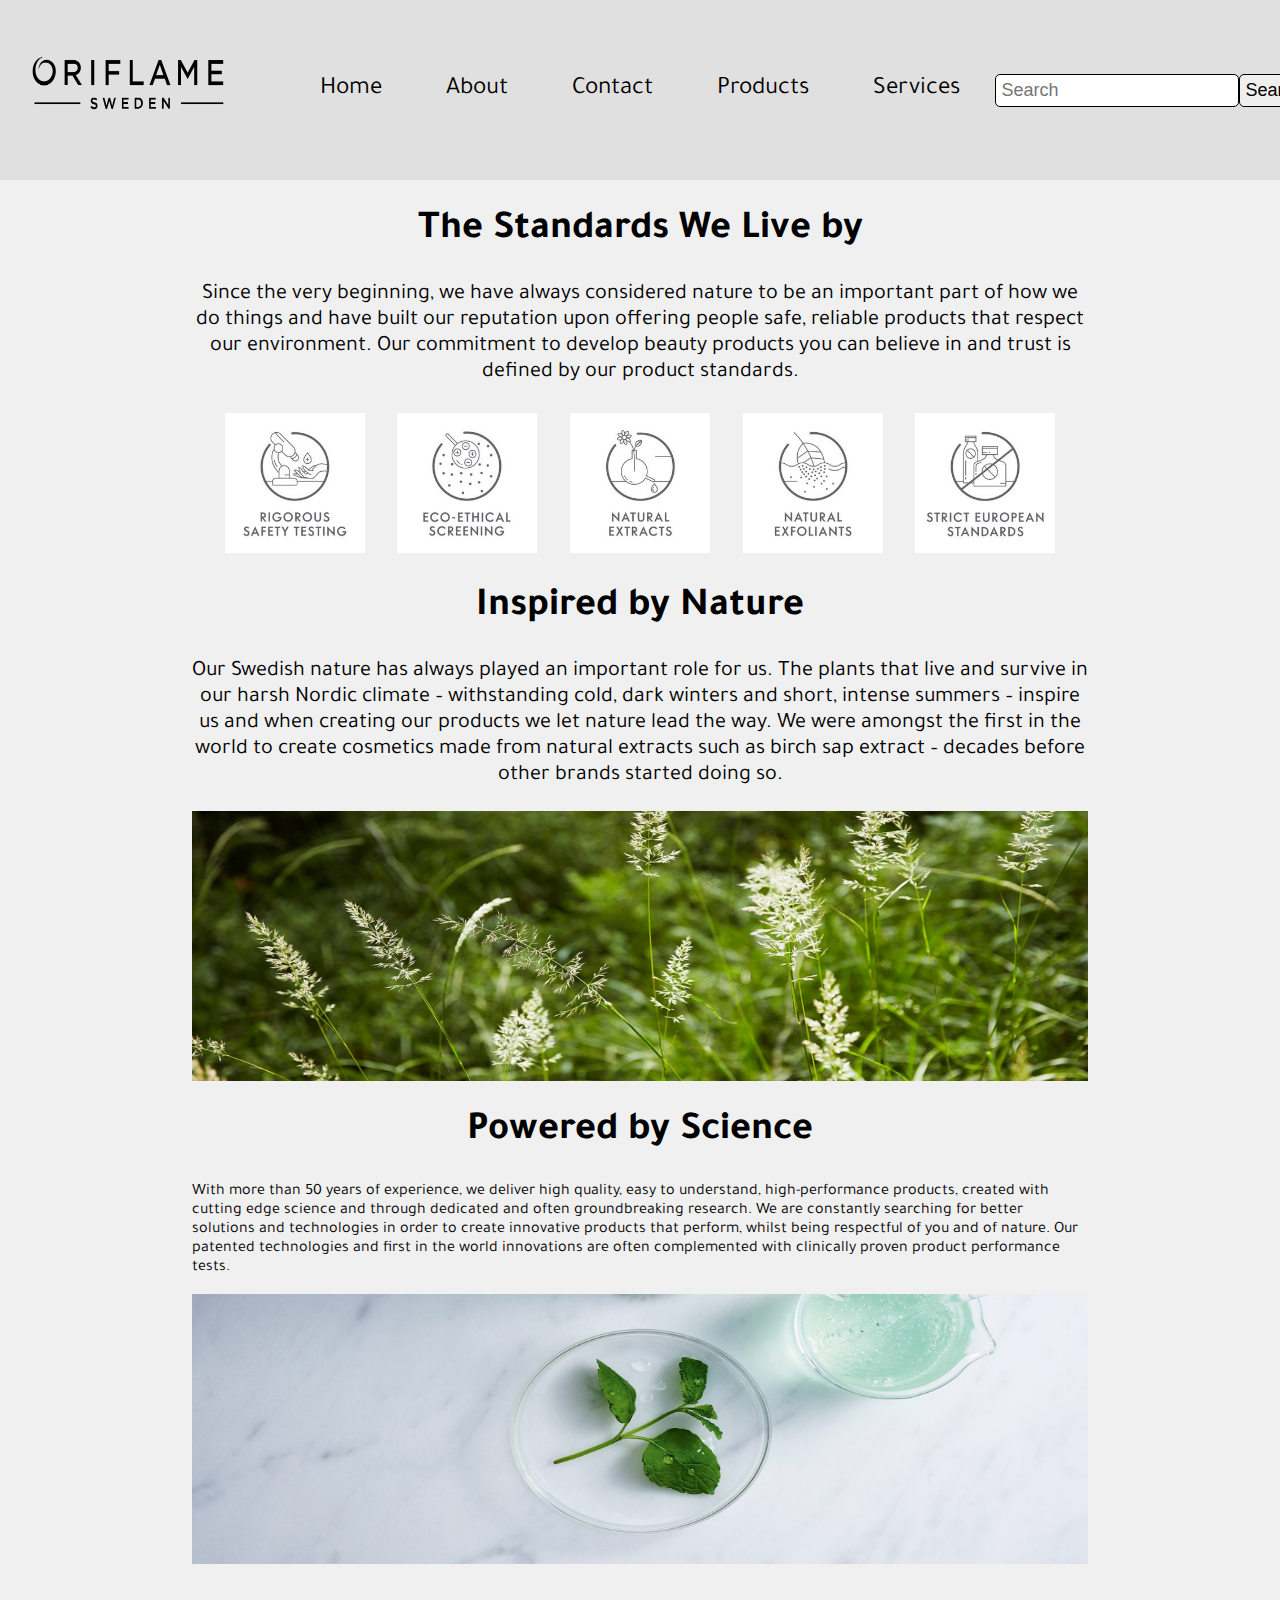
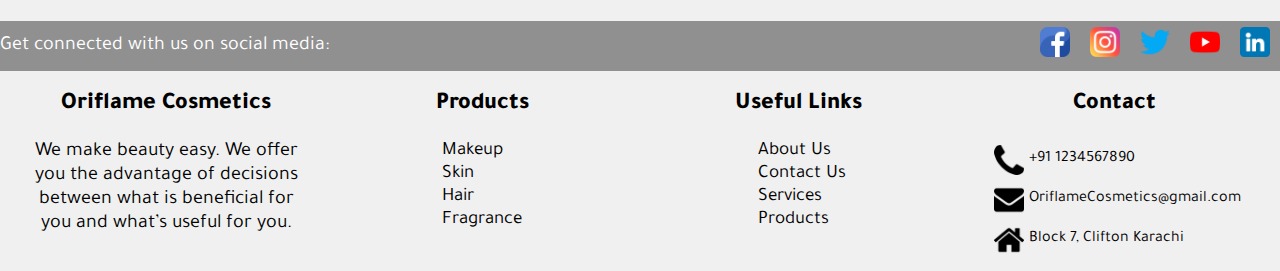
<file: services.html>
<!DOCTYPE html>
<html>

<head>
    <title>Services</title>
    <link rel="stylesheet" href="style.css">
    <link rel="stylesheet" href="services.css">
    <link href="https://fonts.googleapis.com/css2?family=Tajawal:wght@300;700&display=swap" rel="stylesheet">
</head>

<body>
    <div class="header">
        <div class="logo"><img src="images/icons/logo.png"></div>

        <div class="navbar">
            <div class="nav-item"><a href="index.html" target="">Home</a></div>
            <div class="nav-item"><a href="about.html" target="_blank">About</a></div>
            <div class="nav-item"><a href="contact.html" target="_blank">Contact</a></div>
            <div class="nav-item"><a href="products.html" target="_blank">Products</a></div>
            <div class="nav-item"><a href="services.html">Services</a></div>
        </div>

        <div class="search">
            <input type="text" placeholder="Search">
            <button>Search</button>
        </div>
    </div>

    <div class="content">

        <div class="content1">
            <h1>The Standards We Live by</h1>
            <p>Since the very beginning, we have always considered nature to be an important part of how we do things and have
             built our reputation upon offering people safe, reliable products that respect our environment. 
             Our commitment to develop beauty products you can believe in and trust is defined by our product standards.</p>
        </div>

        <div class="img-row">
            <div class="img-sml"><img src="images/services/img1.jpg"></div>
            <div class="img-sml"><img src="images/services/img2.jpg"></div>
            <div class="img-sml"><img src="images/services/img3.jpg"></div>
            <div class="img-sml"><img src="images/services/img4.jpg"></div>
            <div class="img-sml"><img src="images/services/img5.jpg"></div>
        </div>

        <div class="content2">
            <h1>Inspired by Nature</h1>
            <p>Our Swedish nature has always played an important role for us. The plants that live and survive in our harsh Nordic climate 
                – withstanding cold, dark winters and short, intense summers – inspire us and when creating our products we let nature
                 lead the way. We were amongst the first in the world to create cosmetics made from natural extracts such as birch sap
                 extract – decades before other brands started doing so.</p>
            <div class="cont-img"><img src="images/services/img6.jpg"></div>
        </div>

        <div class="content3">
            <h1>Powered by Science</h1>
            <p>With more than 50 years of experience, we deliver high quality, easy to understand, high-performance products, created with 
                cutting edge science and through dedicated and often groundbreaking research. We are constantly searching for better 
                solutions and technologies in order to create innovative products that perform, whilst being respectful of you and of 
                nature. Our patented technologies and first in the world innovations are often complemented with clinically proven product 
                performance tests.</p>
            <div class="cont-img"><img src="images/services/img7.jpg"></div>
        </div>
    </div>
    <br><br><br>

    <div class="footer">
        <div class="footer-first">
            <div class="connect">
                <p>Get connected with us on social media:</p>
            </div>
            <div class="social">
                <div class="social-item"><a href="https://www.facebook.com/" target="_blank"><img src="images/icons/facebook.png" alt="facebook"></a></div>
                <div class="social-item"><a href="https://www.instagram.com/" target="_blank"><img src="images/icons/instagram.png" alt="instagram"></a></div>
                <div class="social-item"><a href="https://www.twitter.com/" target="_blank"><img src="images/icons/twitter.png" alt="twitter"></a></div>
                <div class="social-item"><a href="https://www.youtube.com/" target="_blank"><img src="images/icons/youtube.png" alt="youtube"></a></div>
                <div class="social-item"><a href="https://www.linkedin.com/" target="_blank"><img src="images/icons/linkedin.png" alt="linkedin"></a></div>
            </div>
        </div>

        <div class="footer-second">

            <div class="footer-detail">
                <h2>Oriflame Cosmetics</h2>
                <p>We make beauty easy. We offer you the advantage of decisions between what is beneficial for you and what’s useful for you.</p>
            </div>

            <div class="footer-products">
                <h2>Products</h2>
                <ul>
                    <li><a href="products.html" target="_blank">Makeup</a></li>
                    <li><a href="products.html" target="_blank">Skin</a></li>
                    <li><a href="products.html" target="_blank">Hair</a></li>
                    <li><a href="products.html" target="_blank">Fragrance</a></li>
                </ul>
            </div>

            <div class="footer-links">
                <h2>Useful Links</h2>
                <ul>
                    <li><a href="about.html" target="_blank">About Us</a></li>
                    <li><a href="contact.html" target="_blank">Contact Us</a></li>
                    <li><a href="services.html" target="_blank">Services</a></li>
                    <li><a href="products.html" target="_blank">Products</a></li>
            </div>

            <div class="footer-contact">
                <h2>Contact</h2>
                <div class="contact-item">
                    <img src="images/icons/phone.png" alt="phone">
                    <p>+91 1234567890</p>
                </div>

                <div class="contact-item">
                    <img src="images/icons/mail.png" alt="email">
                    <p>OriflameCosmetics@gmail.com</p>
                </div>

                <div class="contact-item">
                    <img src="images/icons/location.png" alt="location">
                    <p>Block 7, Clifton Karachi</p>
                </div>
    </div>
</body>
</html>
</file>
<file: style.css>
body
{
    margin: 0px;
    padding: 0px;
    font-family: 'Tajawal', sans-serif;;
    background-color: 	#F0F0F0;
}

.header
{
    width: 100%;
    height: 180px;
    display: flex;
    background-color: 	#E0E0E0;
}

.logo
{
    width: 20%;
    height: 100%;
}
.logo img
{
    width: 100%;
    height: 100%;
}

a
{
    text-decoration: none;
    color: black;
}

a:hover
{
    font-weight: bold;
    border: 0px solid black;
    border-radius: 5px;
    padding: 6px;
    box-shadow: 0px 15px 10px -15px #111;
}

a:visited
{
    color: black;
}

.navbar
{
    display: flex;
    justify-content: space-evenly;
    align-items: center;
    width: 60%;
    font-size: 25px;
}

.search
{
    width: 20%;
    height: 100%;
    display: flex;
    justify-content: center;
    align-items: center;
}
.search input, button
{
    border: 1px solid black;
    border-radius: 5px;
    padding: 5px;
    font-size: 18px;
}

.footer
{
    width: 100%;
    height: 250px;
    display: flex;
    flex-direction: column;
}
.footer-first
{
    width: 100%;
    height: 50px;
    background-color: #909090;
    display: flex;
    align-items: center;
    justify-content: space-between;
}
.connect p{
    font-size: 20px;
    color: white;
}
.social
{
    display: flex;
}
.social-item
{
    margin: 10px;
}
.social-item img
{  width: 30px;
    height: 30px;
}
.footer-second
{   
    width: 100%;
    height: 200px;
    display: flex;
    justify-content: space-evenly;
}
.footer-second h2
{   
    font-weight: 800;
    text-align: center;
}
.footer-detail
{
    width: 300px;
    height: 100%;
    text-align: center;
}   
.footer-detail p
{
    font-size: 20px;
    margin: 10px;
}

.footer-products, .footer-links, .footer-contact
{
    width: 300px;
    height: 100%;

}

ul
{
    font-size: 19px;
    padding-left: 110px;
    list-style-type: none;
}

.contact-item
{
    height: 40px;
    display: flex;
    align-items: center;
    justify-content: flex-start;
    padding-left: 25px;
}
.contact-item img
{
    width: 30px;
    height: 30px;
    margin: 5px;
}
</file>
<file: home.css>
.slider
{
    width: auto;
    height: 500px;
    animation: slides 14s infinite;
}

@keyframes slides
{
    20% {background-image: url(images/home/slide1.jpg); background-size: 100% 100%; }
    40% {background-image: url(images/home/slide2.jpg); background-size: 100% 100%; }
    80% {background-image: url(images/home/slide3.png); background-size: 100% 100%; }
    100% {background-image: url(images/home/slide4.jpg); background-size: 100% 100%; }
}

.content
{
    width: auto;
    height: auto;
    display: flex;
    flex-direction: column;
}

.add
{
    height: 50px;
    display: flex;
    align-items: center;
    justify-content: flex-end;
}

.add button
{
    width: 100px;
    height: 50px;
    border: 1px solid black;
    border-radius: 5px;
    font-size: 20px;
    cursor: pointer;
    margin-right: 40px;
}
.add button:hover
{
    box-shadow: 0px 0px 10px 0px #91b9ad ;
}

.content h1, .content h1{
    font-size: 50px;
    text-align: center;
}

.cards-main
{
    width: 100%;
    height: 350px;
    display: flex;
    justify-content: space-evenly;
    align-items: center;
}
.card
{
    width: 200px;
    height: 250px;
    display: flex;
    flex-direction: column;
    justify-content: center;
    align-items: center;
}

.card-big
{
    width: 450px;
    height: 300px;
}

.img
{
    width: 100%;
    height: 100%;
}

.card img, .card-big img
{
    width: 100%;
    height: 100%;
}

.content2 p
{
    font-size: 20px;
    text-align: center;
}
</file>
<file: about.css>
.about
{
    width: 100%;
    height: 300px;
    display: flex;
}

h1{
    font-size: 50px;
    text-align: center;
    margin: 20px;
}

.first
{
    width: 50%;
    height: 100%;
    display: flex;
    flex-direction: column;
    justify-content: center;
    align-items: center;
}

.first img
{
    width: 65%;
    height: 80%;
}

.second
{
    width: 50%;
    height: 100%;
    display: flex;
    flex-direction: column;
    justify-content: center;
    align-items: center;
    text-align: center;
    font-size: 28px;
    margin-right: 20px;
}

.team
{
    width: 100%;
    height: 300px;
    display: flex;
    justify-content: space-evenly;
    align-items: center;
}

.card
{
    width: 250px;
    height: 250px;
    display: flex;
    justify-content: center;
    align-items: center;
}
.card:hover
{
    box-shadow: 0 0 20px #A0A0A0;
}
.team-img
{
    width: 250px;
    height: 250px;
}
.team-img img
{
    width: 100%;
    height: 100%;
}
</file>
<file: contact.css>
.main
{
    width: auto;
    height: auto;
    display: flex;
    justify-content: space-between;
    align-items: center;
}

.location
{
    width: 30%;
    height: auto;
    margin-left: 20px;
}



.contact
{
    height: auto;
    width: 55%;
    margin-right: 20px;
    
}

.contact h1 , .location h1
{
    font-size: 40px;
    text-align: center;
}

.contact p
{
    font-size: 22px;
    text-align: center;
}

.form
{
    width: 100%;
    height: auto;
    display: flex;
    justify-content: center;
    align-items: center;
}

input, select, textarea
{
    width: 330px;
    height: 30px;
    margin: 10px;
    border: 1px solid #000;
    border-radius: 5px;
    padding: 10px;
}

select
{
    width: 350px;
    height: 50px;
}
</file>
<file: products.css>
h1{
    font-size: 44px;
    text-align: center;
}

h4{
    font-size: 38px;
    text-align: center;
    text-decoration: double underline;
}
.name
{
    font-size: 30px;
    background-color: #909090;
    color: white;
    text-align: center;
    padding: 10px;
}

.product
{
    width: 100%;
    height: auto;
}
.row
{
    width: 100%;
    height: 300px;
    display: flex;
    justify-content: space-evenly;
    align-items: center;
}
.card
{
    width: 250px;
    height: 280px;
    display: flex;
    flex-direction: column;
    align-items: center;
    justify-content: center;
}
.card:hover
{
    box-shadow: 0 0 15px #893213;
}

.card-img
{
    width: 100%;
    height: 180px;
    display: flex;
    justify-content: center;
    align-items: center;
}
.card-img img
{
    width: 80%;
    height: 80%;
}

.desc
{
    width: 100%;
    height: 50px;
    font-size: 22px;
    text-align: center;
}
</file>
<file: services.css>
.content{
    width: 70%;
    height: auto;
    display: flex;
    flex-direction: column;
    justify-content: center;
    align-items: center;
    margin: auto;
}


.content1, .content2
{
    height: auto;
}

.content1 h1, .content h1
{
    font-size: 40px;
    text-align: center;
}

.content1 p, .content2 p
{
    font-size: 22px;
    text-align: center;
}

.img-row
{
    width: 100%;
    height: 150px;
    display: flex;
    justify-content: space-evenly;
    align-items: center;
}

.img-sml
{
    width: 140px;
    height: 140px;
}

.img-sml img, .cont-img img
{
    width: 100%;
    height: 100%;
}

.cont-img
{
    width: 100%;
    height: 270px;
   
}
</file>
